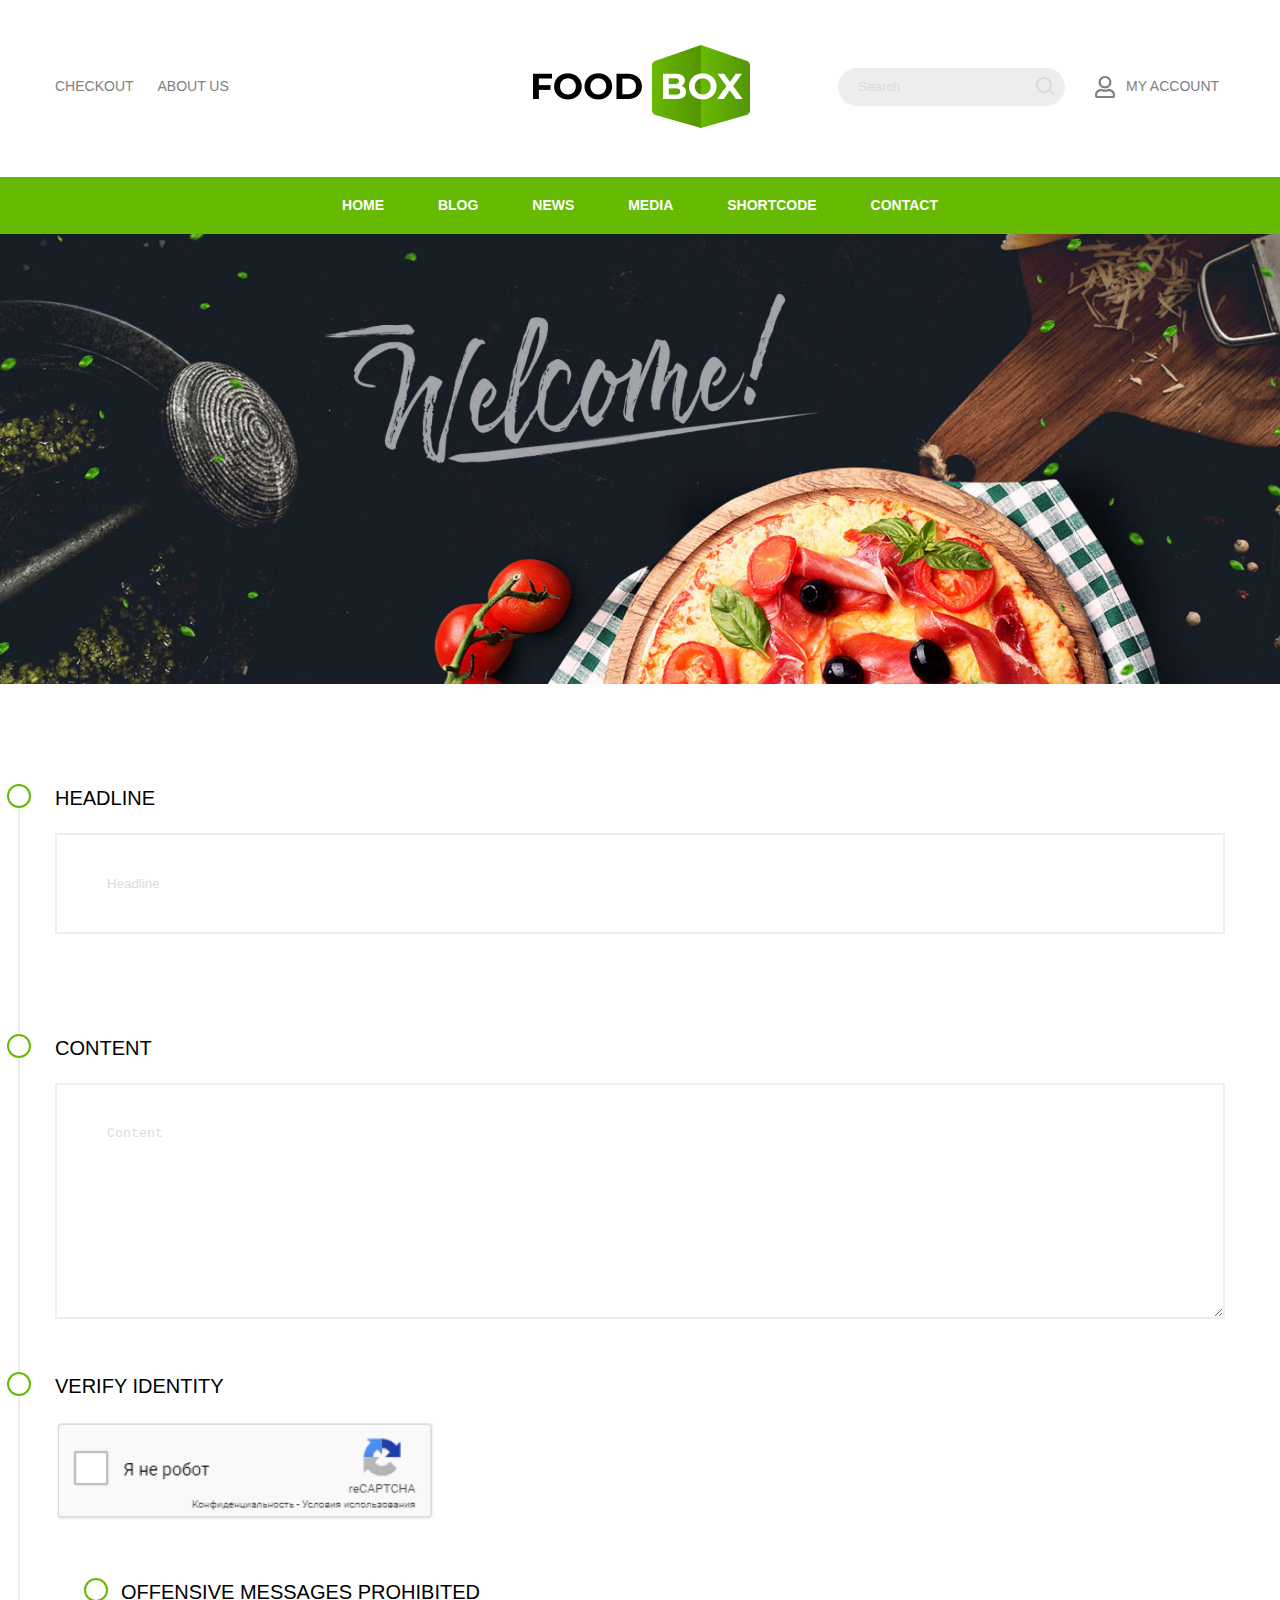
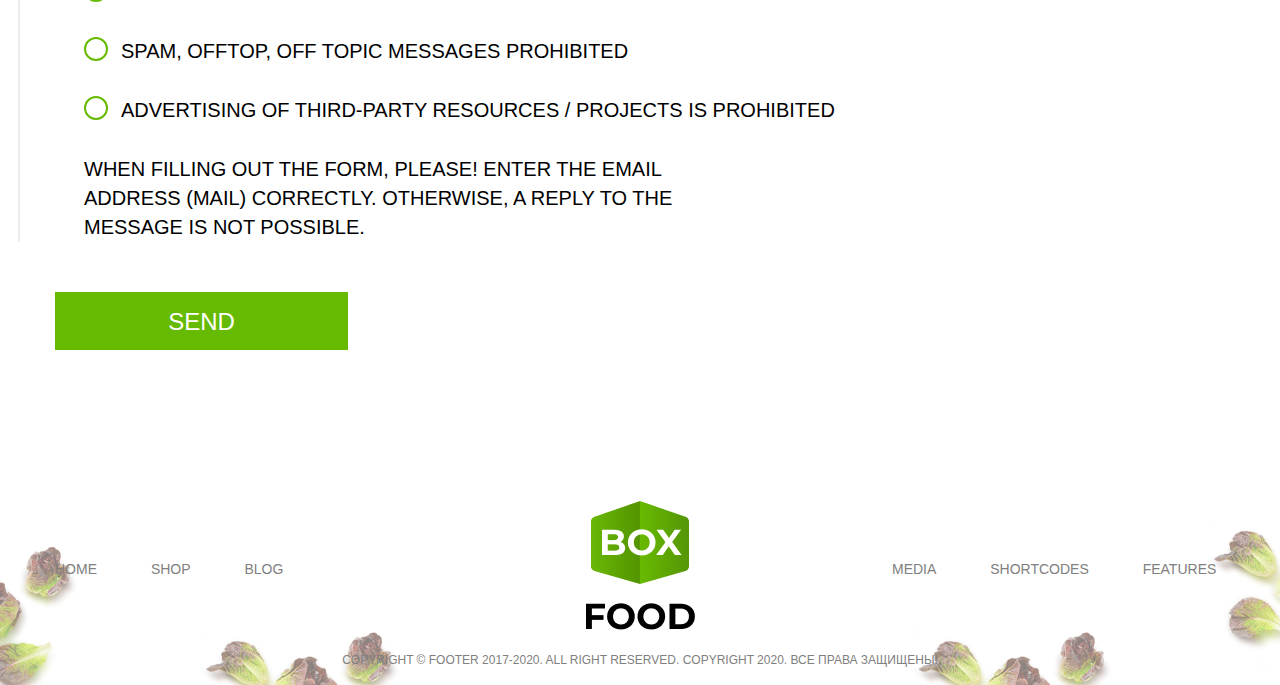
<file: Contacts.html>
<!doctype html>
<html lang="en">
<head>
  <meta charset="UTF-8">
  <meta name="viewport"
        content="width=device-width, user-scalable=no, initial-scale=1.0, maximum-scale=1.0, minimum-scale=1.0">
  <meta http-equiv="X-UA-Compatible" content="ie=edge">
  <link rel="stylesheet" href="./CSS/CSS.css">
  <title>Document</title>
</head>
<body>

<header>
  <div class="container">
    <div class="left-side">
      <a href="#">Checkout</a>
      <a href="#">About us</a>
    </div>
    <img src="./images/Logo.png" alt="logo" class="logo">
    <div class="right-side">
      <div class="search">
        <input type="text" class="search-input" placeholder="Search">
        <svg width="19" height="19" viewBox="0 0 19 19" fill="none" xmlns="http://www.w3.org/2000/svg">
          <path
              d="M8 16C9.77498 15.9996 11.4988 15.4054 12.897 14.312L17.293 18.708L18.707 17.294L14.311 12.898C15.405 11.4997 15.9996 9.77544 16 8C16 3.589 12.411 0 8 0C3.589 0 0 3.589 0 8C0 12.411 3.589 16 8 16ZM8 2C11.309 2 14 4.691 14 8C14 11.309 11.309 14 8 14C4.691 14 2 11.309 2 8C2 4.691 4.691 2 8 2Z"
              fill="#DBDBDB"/>
        </svg>
      </div>
      <a href="#" class="my-account">
        <svg width="20" height="22" viewBox="0 0 20 22" fill="none" xmlns="http://www.w3.org/2000/svg">
          <path
              d="M14 13.0625C12.7188 13.0625 12.1027 13.75 10 13.75C7.89732 13.75 7.28571 13.0625 6 13.0625C2.6875 13.0625 0 15.6492 0 18.8375V19.9375C0 21.0762 0.959821 22 2.14286 22H17.8571C19.0402 22 20 21.0762 20 19.9375V18.8375C20 15.6492 17.3125 13.0625 14 13.0625ZM17.8571 19.9375H2.14286V18.8375C2.14286 16.7922 3.875 15.125 6 15.125C6.65179 15.125 7.70982 15.8125 10 15.8125C12.308 15.8125 13.3438 15.125 14 15.125C16.125 15.125 17.8571 16.7922 17.8571 18.8375V19.9375ZM10 12.375C13.5491 12.375 16.4286 9.60352 16.4286 6.1875C16.4286 2.77148 13.5491 0 10 0C6.45089 0 3.57143 2.77148 3.57143 6.1875C3.57143 9.60352 6.45089 12.375 10 12.375ZM10 2.0625C12.3616 2.0625 14.2857 3.91445 14.2857 6.1875C14.2857 8.46055 12.3616 10.3125 10 10.3125C7.63839 10.3125 5.71429 8.46055 5.71429 6.1875C5.71429 3.91445 7.63839 2.0625 10 2.0625Z"
              fill="#808080"/>
        </svg>
        <span>my account</span>
      </a>
    </div>
  </div>
</header>
<nav class="top-menu">
  <a href="./index.html" class="top-menu-item">Home</a>
  <a href="./index-maket2.html" class="top-menu-item">Blog</a>
  <a href="#" class="top-menu-item">News</a>
  <a href="#" class="top-menu-item">Media</a>
  <a href="#" class="top-menu-item">shortcode</a>
  <a href="./Contacts.html" class="top-menu-item">contact</a>
</nav>
<section class="hero"></section>
<main>
  <section class="contacts">
    <div class="container">
      <form class="contacts-form">
     <div class="form-content">
       <div class="form-group">
       <label for="headline" class="form-label">Headline</label>
       <input type="text" class="form-input" id="headline" placeholder="Headline">
     </div>
       <div class="form-group">
         <label for="content" class="form-label">Content</label>
         <textarea id="content" rows="10" class="form-input" placeholder="Content"></textarea>
       </div>
       <div class="form-group">
         <label for="indentify" class="form-label">Verify identity</label>
         <div class="captcha">
           <img src="./images/Rectangle%20247.png" alt="">
         </div>
       </div>
       <div class="form-group">
         <div class="custom-checkbox-row">
           <input type="checkbox" class="custom-checkbox" id="offencive">
           <label for="offencive" class="form-label custom-label">Offensive messages prohibited</label>
         </div>
         <div class="custom-checkbox-row">
           <input type="checkbox" class="custom-checkbox" id="spam">
           <label for="spam" class="form-label custom-label">Spam, Offtop, off topic messages prohibited</label>
         </div>
         <div class="custom-checkbox-row">
           <input type="checkbox" class="custom-checkbox" id="advertising">
           <label for="advertising" class="form-label custom-label">Advertising of third-party resources / projects is
             prohibited</label>
         </div>
       </div>
       <p class="form-notification">When filling out the form, please! Enter the email address (mail) correctly.
         Otherwise, a reply to the message is not possible.</p>
     </div>
        <button class="form-btn">Send</button>
      </form>
    </div>
  </section>
</main>
<footer>
  <div class="container">
    <div class="footer-top">
      <nav class="footer-links">
        <a href="#" class="footer-links-item">home</a>
        <a href="#" class="footer-links-item">shop</a>
        <a href="#" class="footer-links-item">blog</a>
      </nav>
      <img src="./images/footer-logo.png" alt="logo" class="footer-logo">
      <nav class="footer-links">
        <a href="#" class="footer-links-item">media</a>
        <a href="#" class="footer-links-item">shortcodes</a>
        <a href="#" class="footer-links-item">features</a>
      </nav>
    </div>
    <div class="copyright">
      Copyright © Footer 2017-2020. All right reserved. COPYRIGHT 2020. ВСЕ ПРАВА ЗАЩИЩЕНЫ!
    </div>
  </div>
</footer>
</body>
</html>
</file>
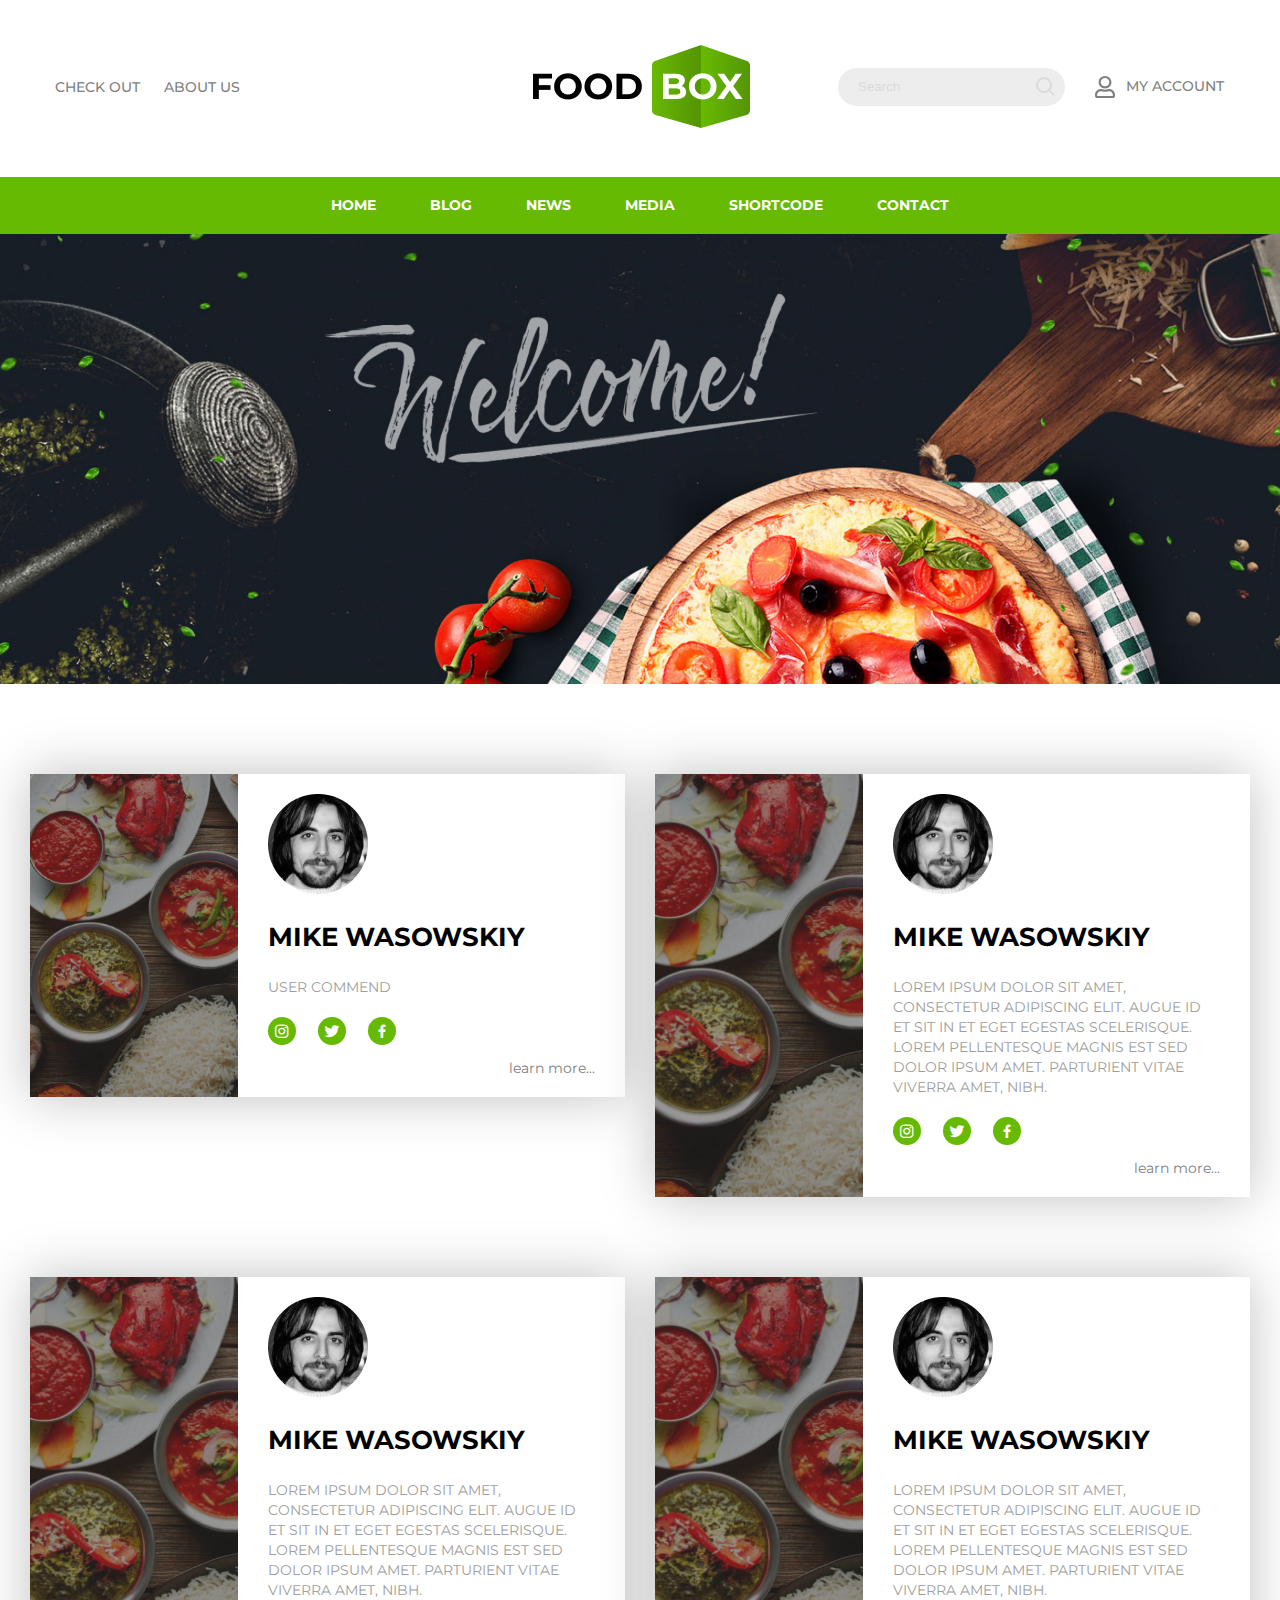
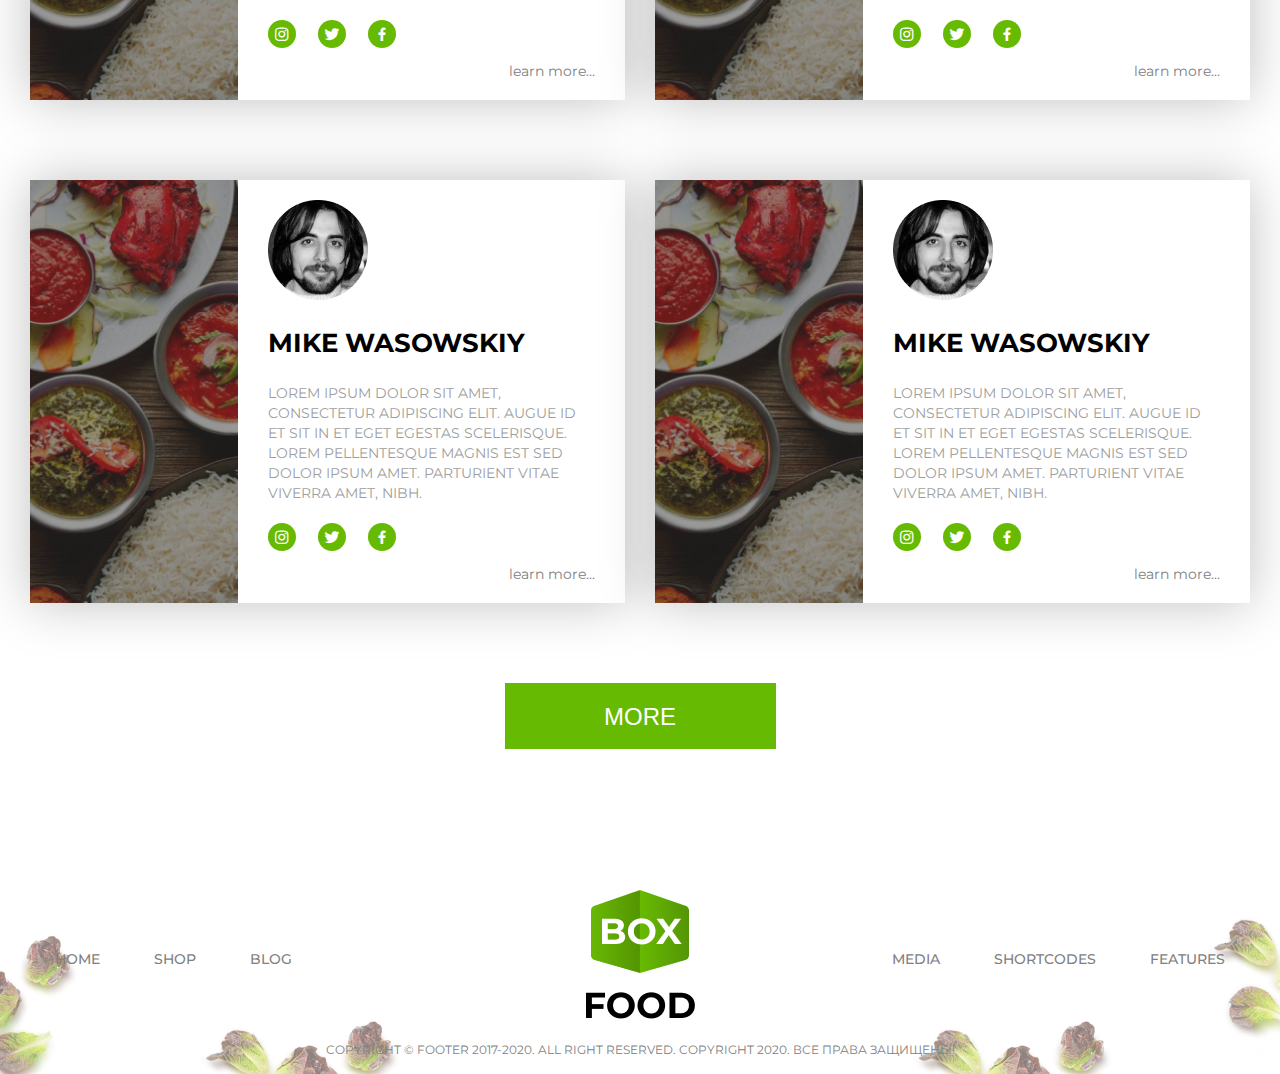
<file: index-maket2.html>
<!doctype html>
<html lang="en">
<head>
  <meta charset="UTF-8">
  <meta name="viewport"
        content="width=device-width, user-scalable=no, initial-scale=1.0, maximum-scale=1.0, minimum-scale=1.0">
  <meta http-equiv="X-UA-Compatible" content="ie=edge">
  <link href="https://fonts.googleapis.com/css2?family=Montserrat:wght@300;400;500;600;700&display=swap"
        rel="stylesheet">
  <link rel="stylesheet" href="./CSS/CSS.css">
  <link href='https://cdn.jsdelivr.net/npm/boxicons@2.0.5/css/boxicons.min.css' rel='stylesheet'>
  <title>Document</title>
</head>
<body>
<header>
  <div class="container">
    <div class="left-side">
      <a href="#">check out</a>
      <a href="#">about us</a>
    </div>
    <img src="./images/Logo.png" alt="logo" class="logo">
    <div class="right-side">
      <div class="search">
        <input type="text" class="search-input" placeholder="Search">
        <svg width="19" height="19" viewBox="0 0 19 19" fill="none" xmlns="http://www.w3.org/2000/svg">
          <path
              d="M8 16C9.77498 15.9996 11.4988 15.4054 12.897 14.312L17.293 18.708L18.707 17.294L14.311 12.898C15.405 11.4997 15.9996 9.77544 16 8C16 3.589 12.411 0 8 0C3.589 0 0 3.589 0 8C0 12.411 3.589 16 8 16ZM8 2C11.309 2 14 4.691 14 8C14 11.309 11.309 14 8 14C4.691 14 2 11.309 2 8C2 4.691 4.691 2 8 2Z"
              fill="#DBDBDB"/>
        </svg>
      </div>
      <a href="#" class="my-account">
        <svg width="20" height="22" viewBox="0 0 20 22" fill="none" xmlns="http://www.w3.org/2000/svg">
          <path
              d="M14 13.0625C12.7188 13.0625 12.1027 13.75 10 13.75C7.89732 13.75 7.28571 13.0625 6 13.0625C2.6875 13.0625 0 15.6492 0 18.8375V19.9375C0 21.0762 0.959821 22 2.14286 22H17.8571C19.0402 22 20 21.0762 20 19.9375V18.8375C20 15.6492 17.3125 13.0625 14 13.0625ZM17.8571 19.9375H2.14286V18.8375C2.14286 16.7922 3.875 15.125 6 15.125C6.65179 15.125 7.70982 15.8125 10 15.8125C12.308 15.8125 13.3438 15.125 14 15.125C16.125 15.125 17.8571 16.7922 17.8571 18.8375V19.9375ZM10 12.375C13.5491 12.375 16.4286 9.60352 16.4286 6.1875C16.4286 2.77148 13.5491 0 10 0C6.45089 0 3.57143 2.77148 3.57143 6.1875C3.57143 9.60352 6.45089 12.375 10 12.375ZM10 2.0625C12.3616 2.0625 14.2857 3.91445 14.2857 6.1875C14.2857 8.46055 12.3616 10.3125 10 10.3125C7.63839 10.3125 5.71429 8.46055 5.71429 6.1875C5.71429 3.91445 7.63839 2.0625 10 2.0625Z"
              fill="#808080"/>
        </svg>
        <span>my account</span>
      </a>
    </div>
  </div>
</header>
<nav class="top-menu">
  <a href="./index.html" class="top-menu-item">Home</a>
  <a href="./index-maket2.html" class="top-menu-item">Blog</a>
  <a href="#" class="top-menu-item">News</a>
  <a href="#" class="top-menu-item">Media</a>
  <a href="#" class="top-menu-item">shortcode</a>
  <a href="./Contacts.html" class="top-menu-item">contact</a>
</nav>
<section class="hero"></section>
<main>
  <section class="blog">
    <div class="container">
      <div class="row">
        <div class="col-6">
          <div class="blog-post">
            <div class="post-poster">
              <img src="./images/food-comm.png" alt="">
            </div>
            <div class="post-details">
              <img src="./images/Mike.png" alt="" class="user-img">
              <h2 class="post-username">Mike Wasowskiy</h2>
              <p class="post-content"> User commend</p>
              <div class="post-social">
                <a href="#" class="bx bxl-instagram"></a>
                <a href="#" class="bx bxl-twitter"></a>
                <a href="#" class="bx bxl-facebook"></a>
              </div>
              <a href="" class="more-btn">learn more...</a>
            </div>
          </div>
        </div>
        <div class="col-6">
          <div class="blog-post">
            <div class="post-poster">
              <img src="./images/food-comm.png" alt="">
            </div>
            <div class="post-details">
              <img src="./images/Mike.png" alt="" class="user-img">
              <h2 class="post-username">Mike Wasowskiy</h2>
              <p class="post-content">Lorem ipsum dolor sit amet, consectetur adipiscing elit. Augue id et sit in et
                eget
                egestas scelerisque. Lorem pellentesque magnis est sed dolor ipsum amet. Parturient vitae viverra amet,
                nibh.</p>
              <div class="post-social">
                <a href="#" class="bx bxl-instagram"></a>
                <a href="#" class="bx bxl-twitter"></a>
                <a href="#" class="bx bxl-facebook"></a>
              </div>
              <a href="" class="more-btn">learn more...</a>
            </div>
          </div>
        </div>
        <div class="col-6">
          <div class="blog-post">
            <div class="post-poster">
              <img src="./images/food-comm.png" alt="">
            </div>
            <div class="post-details">
              <img src="./images/Mike.png" alt="" class="user-img">
              <h2 class="post-username">Mike Wasowskiy</h2>
              <p class="post-content">Lorem ipsum dolor sit amet, consectetur adipiscing elit. Augue id et sit in et
                eget
                egestas scelerisque. Lorem pellentesque magnis est sed dolor ipsum amet. Parturient vitae viverra amet,
                nibh.</p>
              <div class="post-social">
                <a href="#" class="bx bxl-instagram"></a>
                <a href="#" class="bx bxl-twitter"></a>
                <a href="#" class="bx bxl-facebook"></a>
              </div>
              <a href="" class="more-btn">learn more...</a>
            </div>
          </div>
        </div>
        <div class="col-6">
          <div class="blog-post">
            <div class="post-poster">
              <img src="./images/food-comm.png" alt="">
            </div>
            <div class="post-details">
              <img src="./images/Mike.png" alt="" class="user-img">
              <h2 class="post-username">Mike Wasowskiy</h2>
              <p class="post-content">Lorem ipsum dolor sit amet, consectetur adipiscing elit. Augue id et sit in et
                eget
                egestas scelerisque. Lorem pellentesque magnis est sed dolor ipsum amet. Parturient vitae viverra amet,
                nibh.</p>
              <div class="post-social">
                <a href="#" class="bx bxl-instagram"></a>
                <a href="#" class="bx bxl-twitter"></a>
                <a href="#" class="bx bxl-facebook"></a>
              </div>
              <a href="" class="more-btn">learn more...</a>
            </div>
          </div>
        </div>
        <div class="col-6">
          <div class="blog-post">
            <div class="post-poster">
              <img src="./images/food-comm.png" alt="">
            </div>
            <div class="post-details">
              <img src="./images/Mike.png" alt="" class="user-img">
              <h2 class="post-username">Mike Wasowskiy</h2>
              <p class="post-content">Lorem ipsum dolor sit amet, consectetur adipiscing elit. Augue id et sit in et
                eget
                egestas scelerisque. Lorem pellentesque magnis est sed dolor ipsum amet. Parturient vitae viverra amet,
                nibh.</p>
              <div class="post-social">
                <a href="#" class="bx bxl-instagram"></a>
                <a href="#" class="bx bxl-twitter"></a>
                <a href="#" class="bx bxl-facebook"></a>
              </div>
              <a href="" class="more-btn">learn more...</a>
            </div>
          </div>
        </div>
        <div class="col-6">
          <div class="blog-post">
            <div class="post-poster">
              <img src="./images/food-comm.png" alt="">
            </div>
            <div class="post-details">
              <img src="./images/Mike.png" alt="" class="user-img">
              <h2 class="post-username">Mike Wasowskiy</h2>
              <p class="post-content">Lorem ipsum dolor sit amet, consectetur adipiscing elit. Augue id et sit in et
                eget
                egestas scelerisque. Lorem pellentesque magnis est sed dolor ipsum amet. Parturient vitae viverra amet,
                nibh.</p>
              <div class="post-social">
                <a href="#" class="bx bxl-instagram"></a>
                <a href="#" class="bx bxl-twitter"></a>
                <a href="#" class="bx bxl-facebook"></a>
              </div>
              <a href="" class="more-btn">learn more...</a>
            </div>
          </div>
        </div>
        <button class="more">more</button>
      </div>
    </div>
  </section>
</main>
<footer>
  <div class="container">
    <div class="footer-top">
      <nav class="footer-links">
        <a href="#" class="footer-links-item">home</a>
        <a href="#" class="footer-links-item">shop</a>
        <a href="#" class="footer-links-item">blog</a>
      </nav>
      <img src="./images/footer-logo.png" alt="logo" class="footer-logo">
      <nav class="footer-links">
        <a href="#" class="footer-links-item">media</a>
        <a href="#" class="footer-links-item">shortcodes</a>
        <a href="#" class="footer-links-item">features</a>
      </nav>
    </div>
    <div class="copyright">
      Copyright © Footer 2017-2020. All right reserved. COPYRIGHT 2020. ВСЕ ПРАВА ЗАЩИЩЕНЫ!
    </div>
  </div>
</footer>
</body>
</html>
</file>
<file: CSS/CSS.css>
* {
    margin: 0;
    padding: 0;
    box-sizing: border-box;
}

body {
    font-family: 'Montserrat', sans-serif;
    font-size: 14px;
    color: #808080;
}

a {
    text-decoration: none;
    color: inherit;
}

::placeholder {
    color: #dbdbdb;
}

header {
    padding: 45px 0 49px;
}

.container {
    max-width: 1170px;
    margin: 0 auto;
}

/*    BODY   */

header .container {
    display: flex;
    justify-content: space-between;
    align-items: center;
}

.left-side a {
    font-weight: 500;
    line-height: 17px;
    text-transform: uppercase;
}

.left-side a:first-child {
    padding-right: 20px;
}

.search-input {
    width: 227px;
    height: 38px;
    background: #EDEDED;
    border-radius: 19px;
    border: none;
    padding: 0 35px 0 20px;
}

.search {
    position: relative;
    margin-right: 30px;
}

.search svg {
    position: absolute;
    right: 10px;
    top: 0;
    bottom: 0;
    margin: auto;
}

.left-side, .right-side {
    width: 387px;
}

.right-side {
    display: flex;
    align-items: center;
}

.my-account {
    display: flex;
    align-items: center;
}

.my-account span {
    line-height: 17px;
    text-transform: uppercase;
    font-weight: 500;
    margin-left: 11px;
}

.top-menu {
    background: #66BA02;
    text-align: center;
    color: white;
    font-weight: 700;
    text-transform: uppercase;
    line-height: 17px;
}

.top-menu-item {
    display: inline-block;
    padding: 20px 25px;
    transition: .5s;
}

.top-menu-item:hover {
    background: #333333;
}

.hero {
    height: 450px;
    background: url("../images/image 159.png") no-repeat center/cover;
}

.info-company {
    padding: 80px 0 90px;
}

.info-list {
    display: flex;
}

.info-list-item {
    text-align: center;
    list-style-type: none;
}

.info-list-icon {
    height: 54px;
    display: flex;
    justify-content: center;
    align-items: center;
}

.info-item-title {
    font-weight: 700;
    line-height: 17px;
    text-align: center;
    text-transform: uppercase;
    color: #000000;
    margin: 15px 0 22px;
}

.info-item-desc {
    font-size: 12px;
    line-height: 15px;
    text-transform: uppercase;
}

.row {
    display: flex;
    flex-wrap: wrap;
    margin: 0 -40px;
}

.col-4 {
    width: 33.3333%;
    padding: 0 40px;
    margin-bottom: 100px;
}

.col-6 {
    width: 50%;
    padding: 0 15px;
}

.food-item img {
    height: 100%;
    width: 100%;
    object-fit: cover;
}

.food-item {
    height: 530px;
    text-align: center;
    position: relative;
    overflow: hidden;
}


.food-item-sushi {
    color: white;
    text-align: center;
    padding: 50px 59px 55px;
    transition: 1s;
}

.food-item:hover .food-item-sushi {
    bottom: 0;
}

.face_page-item-title {
    font-weight: bold;
    font-size: 32px;
    line-height: 39px;
}

.food-item-title {
    position: absolute;
    font-weight: 500;
    font-size: 24px;
    line-height: 29px;
    text-align: center;
    color: white;
    right: 50%;
    bottom: 65%;
    transform: translate(50%, 50%);
}

.food-item svg {
    position: absolute;
    right: 50%;
    bottom: 50%;
    transform: translate(50%, 50%);
}

.food-item-sushi {
    position: absolute;
    width: 100%;
    height: 100%;
    left: 0;
    bottom: 600px;
    background: #66BA02;
    transition: 1s;
}

.hover-back_page {
    position: absolute;
    width: 134px;
    height: 3px;
    right: 50%;
    top: 120px;
    background: white;
    transform: translate(50%, 50%);
    border-radius: 2px;
}

.hover-back_page:before {
    content: '';
    position: absolute;
    width: 164px;
    height: 3px;
    background: white;
    border-radius: 2px;
    bottom: 7px;
    right: -15px;
}

.hover-back_page:after {
    content: '';
    position: absolute;
    width: 88px;
    height: 3px;
    background: white;
    border-radius: 2px;
    bottom: -7px;
    right: 23px;
}

.title-item-sushi {
    padding-top: 92px;
    font-size: 24px;
    line-height: 29px;
}

.sushi-item-desc {
    padding: 50px 0;
    font-size: 12px;
    line-height: 15px;
}

.sushi-item-link {
    border: none;
    padding: 10px 30px;
    background: #2b450b;
    color: white;
    text-transform: uppercase;
    font-weight: 500;
    font-size: 24px;
    line-height: 29px;
    text-align: center;
}

.dish-week {
    height: 600px;
    background: url("../images/Dish of the week.png") no-repeat center/cover;
    display: flex;
    justify-content: center;
    align-items: center;
    position: relative;
}

.dish-content {
    text-align: center;
    color: white;
    text-transform: uppercase;
    z-index: 1;
}

.dish-subtitle {
    font-size: 24px;
    line-height: 29px;
    font-weight: 400;
}

.dish-heading {
    font-size: 72px;
    line-height: 102px;
    letter-spacing: 0.35em;
    margin: 10px 0;
}

.dish-btn {
    border: 2px solid #66BA02;
    color: white;
    font-size: 24px;
    line-height: 29px;
    font-weight: 400;
    background: none;
    text-transform: uppercase;
    padding: 13px 45px;
    margin-top: 43px;
    transition: .6s;
}

.dish-btn:hover {
    background: #66BA0255;
}

.substrate {
    width: 980px;
    height: 430px;
    background: rgba(0, 0, 0, 0.35);
    position: absolute;
    margin: auto;
}

.substrate:before {
    content: '';
    width: 80%;
    height: 80%;
    border-left: 5px solid #66BA02;
    border-top: 5px solid #66BA02;
    position: absolute;
    left: 0;
    top: 0;
}

.substrate:after {
    content: '';
    width: 80%;
    height: 80%;
    border-right: 5px solid #66BA02;
    border-bottom: 5px solid #66BA02;
    position: absolute;
    bottom: 0;
    right: 0;
}

/*FOOTER*/

.footer-top {
    display: flex;
    justify-content: space-between;
    align-items: center;
}

.footer-links-item:not(:last-child) {
    margin-right: 50px;
}

.footer-links-item {
    line-height: 17px;
    font-weight: 500;
    text-transform: uppercase;
}

.copyright {
    font-size: 12px;
    line-height: 15px;
    text-align: center;
    text-transform: uppercase;
    margin-top: 15px;
}

footer {
    padding: 51px 0 17px;
    background: url("../images/Footer img.png") no-repeat bottom center/contain;
}

.footer-links {
    width: 333px;
}


/* FOOTER*/

/*  BLOG  */

.blog-post {
    margin-bottom: 80px;
    box-shadow: 0 0 50px rgba(0, 0, 0, 0.25);
    display: flex;
}


.post-poster {
    width: 35%;
}

.post-details {
    width: 65%;
    padding: 20px 30px;
}

.post-poster img {
    width: 100%;
    height: 100%;
    object-fit: cover;
}

.post-username {
    font-size: 26px;
    line-height: 39px;
    text-transform: uppercase;
    color: #000;
    margin: 20px 0;
}

.post-content {
    line-height: 20px;
    font-size: 14px;
    text-transform: uppercase;
    color: #9D9D9D;
}

.post-social {
    margin: 20px 0 14px;
}

.post-social a {
    background: #66BA02;
    border-radius: 50%;
    color: white;
    font-size: 18px;
    padding: 5px;
    display: inline-block;
    margin-right: 18px;
}

/*  BLOG  */

/*  BTN  */

.more-btn {
    float: right;
}

.blog {
    padding: 90px 0;
}

.more {
    margin: 0 auto;
    display: block;
    background: #66BA02;
    border: none;
    width: 271px;
    height: 66px;
    font-size: 24px;
    line-height: 29px;
    text-transform: uppercase;
    color: #FFFFFF;
}
/*  BTN  */


/*  FORM  */
.form-label {
    font-weight: 500;
    font-size: 20px;
    line-height: 29px;
    text-transform: uppercase;
    color: #000000;
    margin-bottom: 20px;
    display: inline-block;
    position: relative;
}
.form-label:before{
    content: '';
    width: 20px;
    height: 20px;
    border-radius: 50%;
    border: 2px solid #66BA02;
    position: absolute;
    left: -48px;
    background: #fff;
}

.custom-label {
    margin-bottom: 30px;
}

.form-input {
    padding: 41px 50px;
    border: 2px solid #EDEDED;
    width: 100%;
    margin-bottom: 100px;
}

textarea[class='form-input'] {
    margin-bottom: 50px;
}

.custom-checkbox {
    display: none;
}
.custom-checkbox-row{
    margin-left: 29px;
}

.custom-label {
    position: relative;
    padding-left: 37px;
}

.custom-label:before {
    content: '';
    width: 20px;
    height: 20px;
    border: 2px solid #66BA02;
    border-radius: 50%;
    position: absolute;
    left: 0;
}
.custom-label:after {
    content: '';
    width: 10px;
    height: 10px;
    background: #66BA02;
    border-radius: 50%;
    position: absolute;
    left: 7px;
    top: 7px;
    opacity: 0;
    transition: .5s;
}
 .custom-checkbox:checked + .custom-label:after{
     opacity: 1;
 }

 .form-notification{
     max-width: 656px;
     font-weight: 500;
     font-size: 20px;
     line-height: 29px;
     text-transform: uppercase;
     color: #000000;
     padding-left: 29px;
     margin-bottom: 50px;
 }

 .contacts{
     padding: 100px 0;
 }

 .captcha{
     margin-bottom: 50px;
 }

 .form-btn{
     width: 293px;
     height: 58px;
     background: #66BA02;
     font-style: normal;
     font-weight: 500;
     font-size: 24px;
     line-height: 29px;
     text-transform: uppercase;
     color: #FFFFFF;
     border: none;
 }

 .form-content{
     position: relative;
 }
 .form-content:before{
     content: '';
     position: absolute;
     height: 100%;
     width: 2px;
     background: #EDEDED;
     left: -37px;
     top: 0;
 }
</file>
